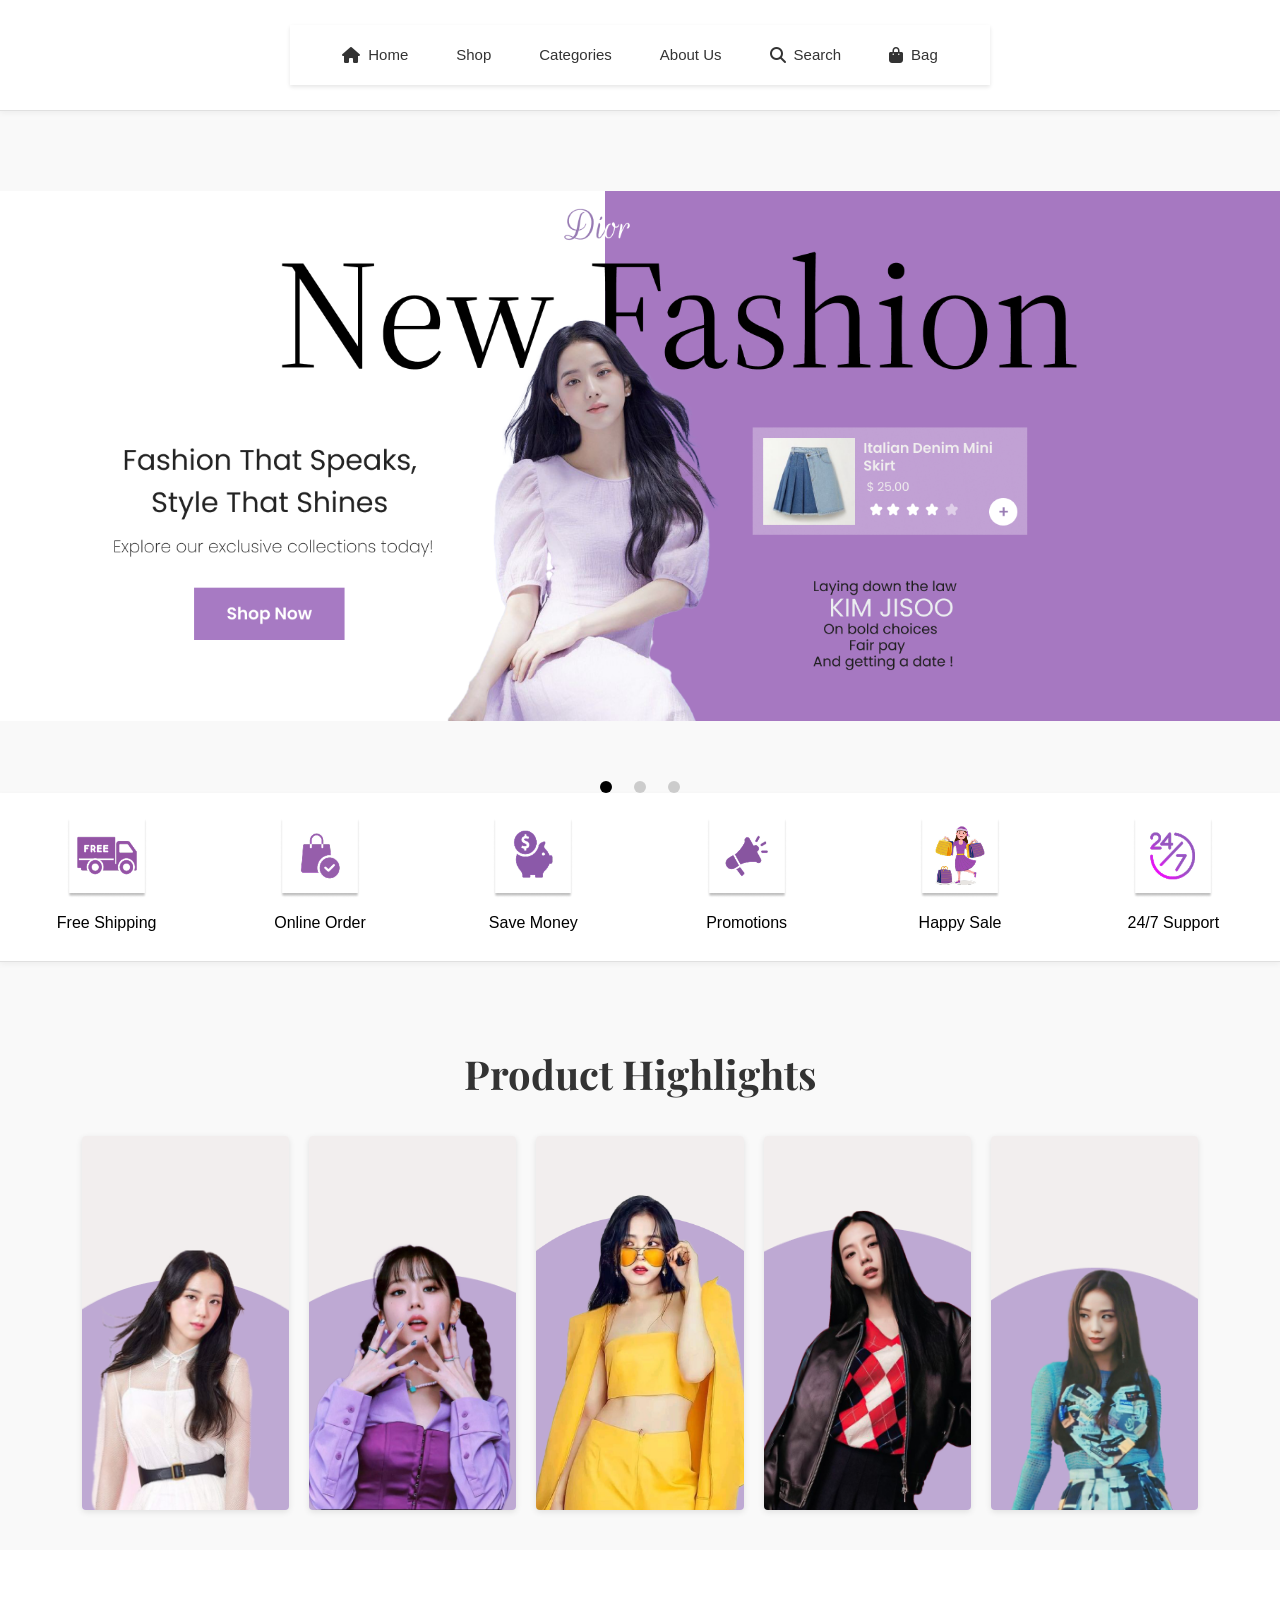
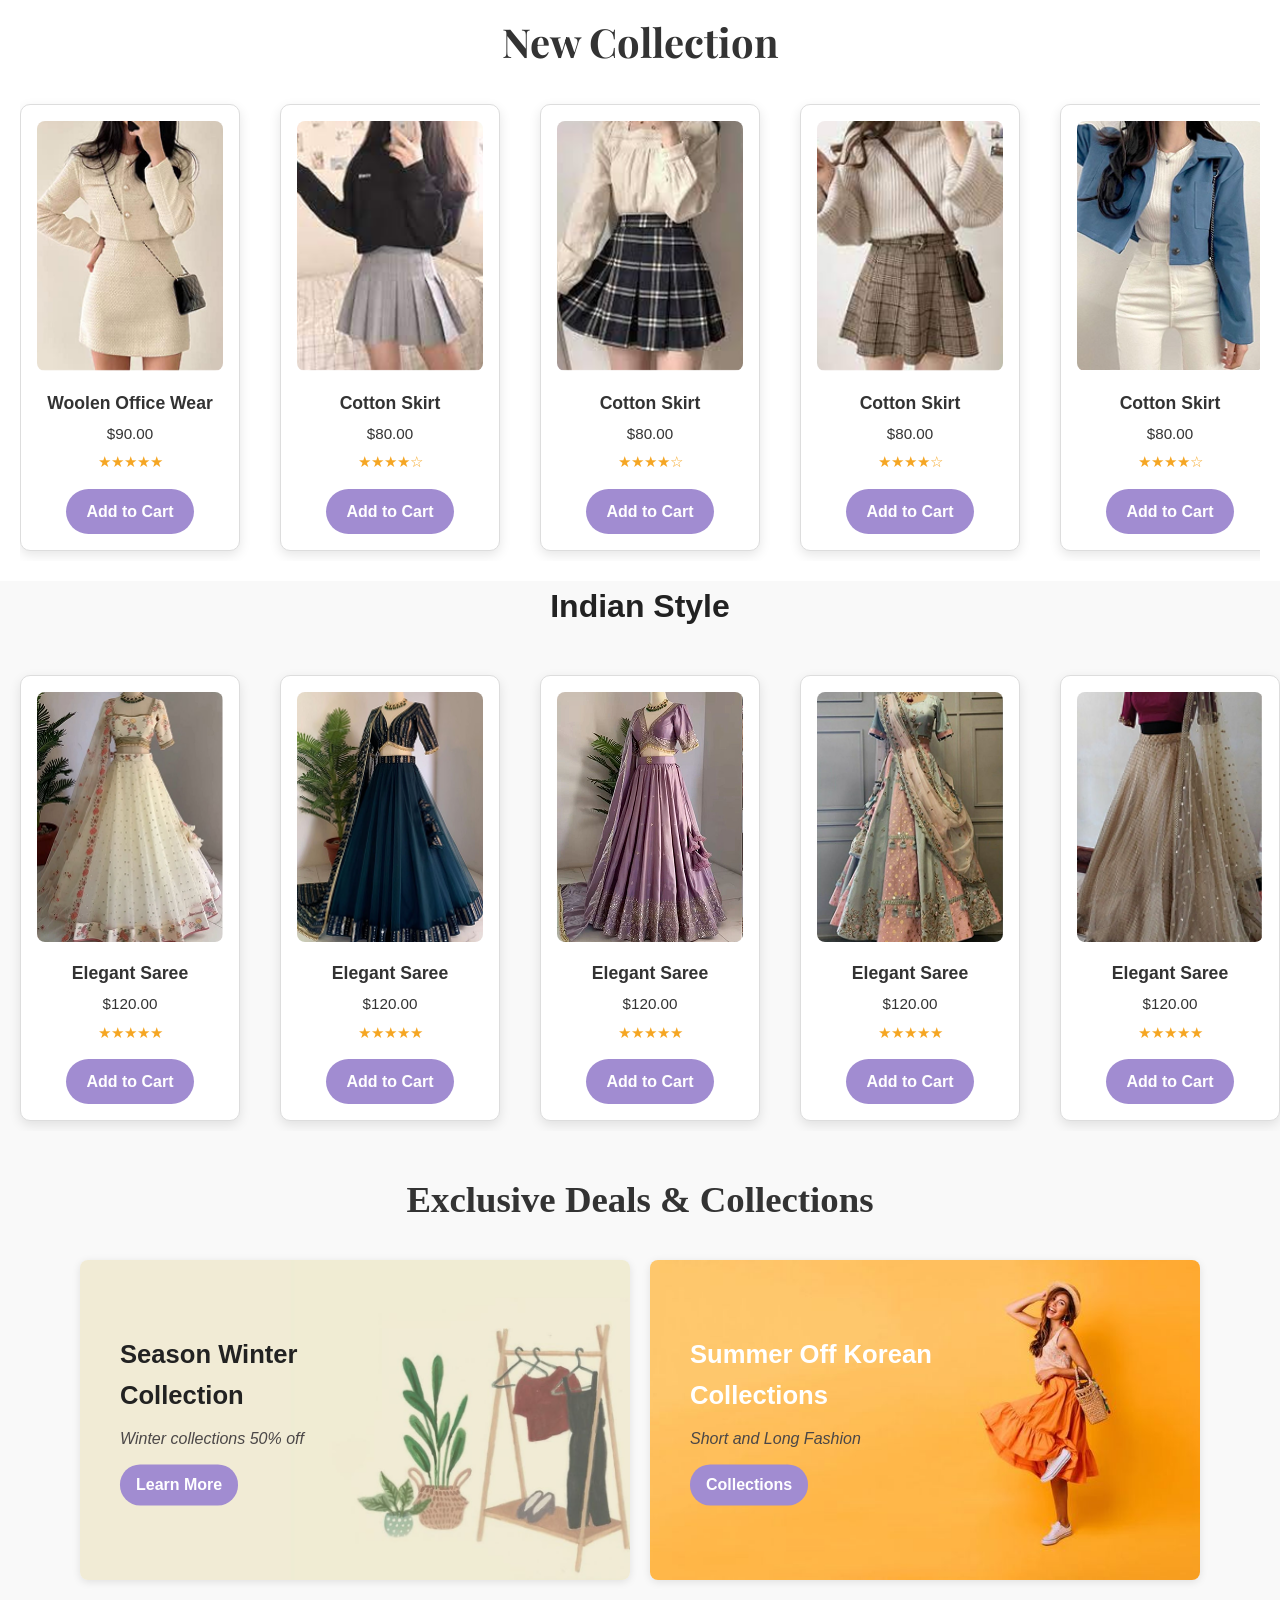
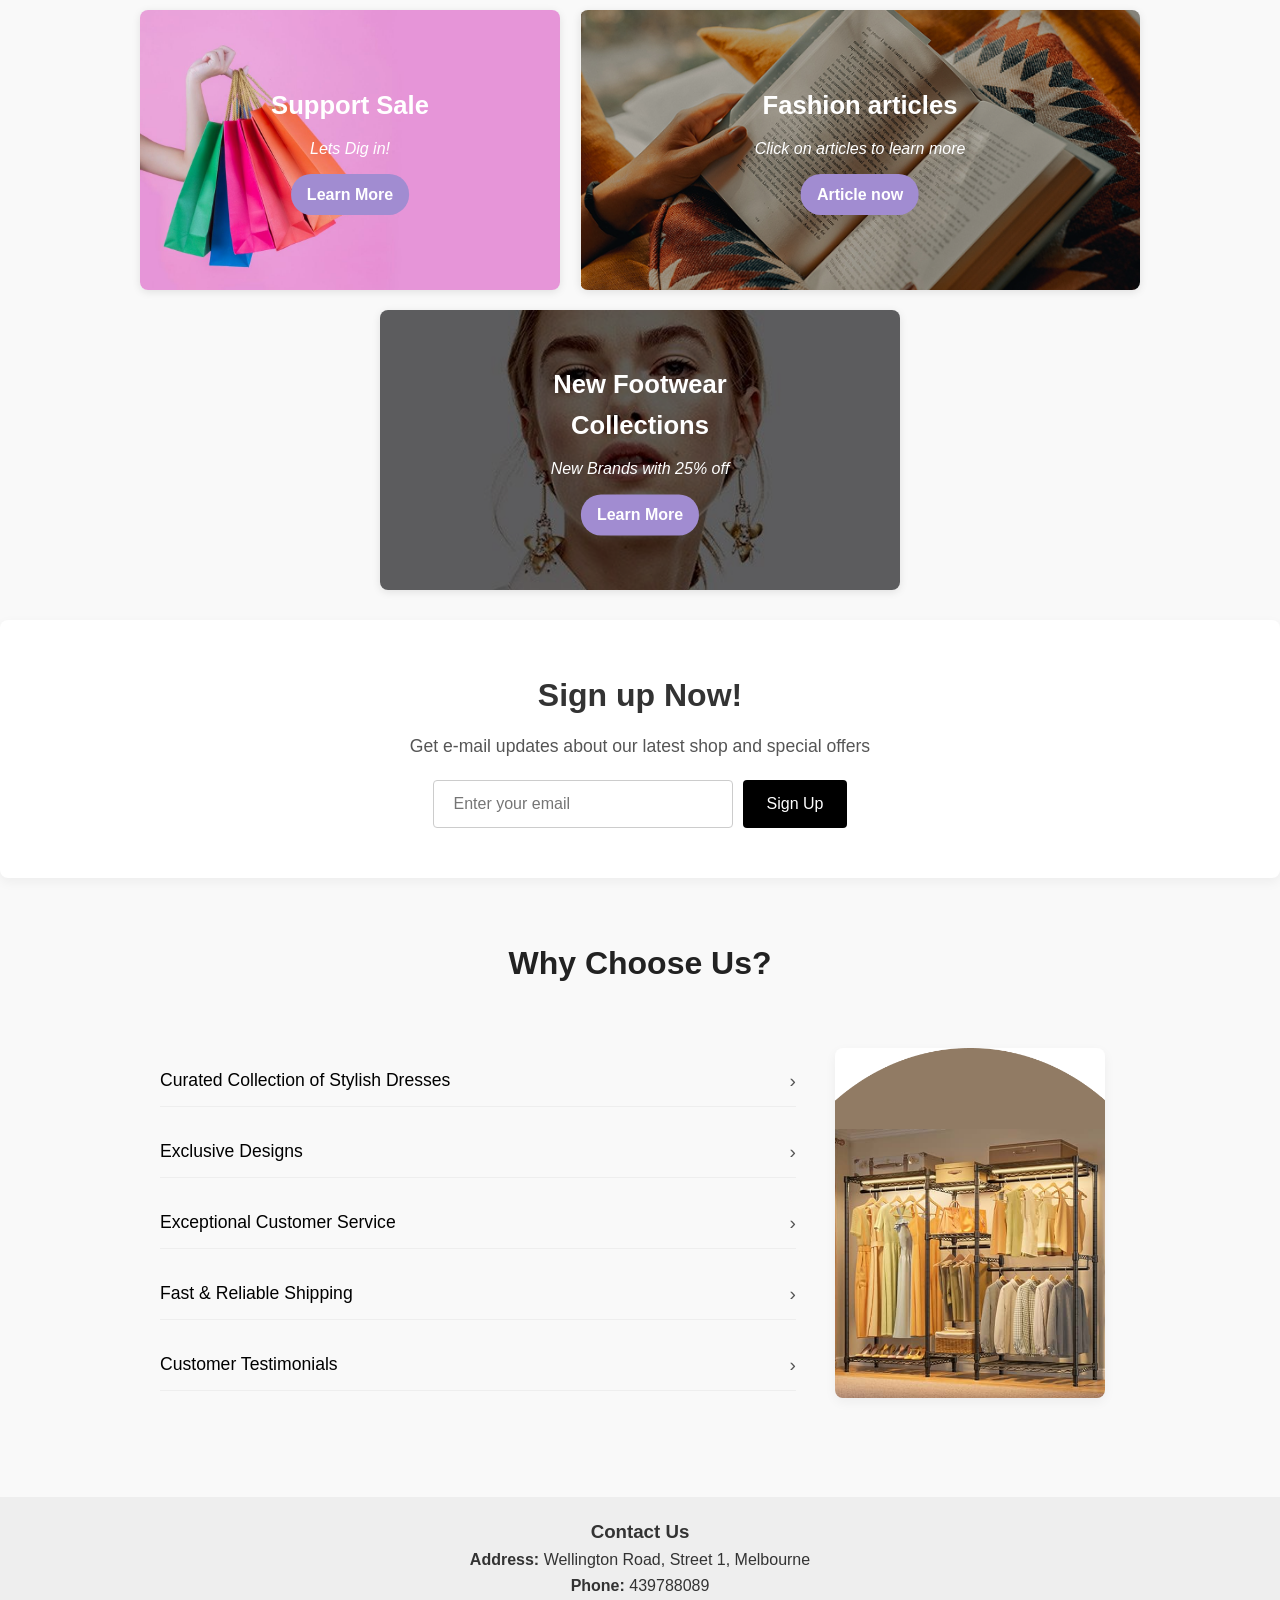
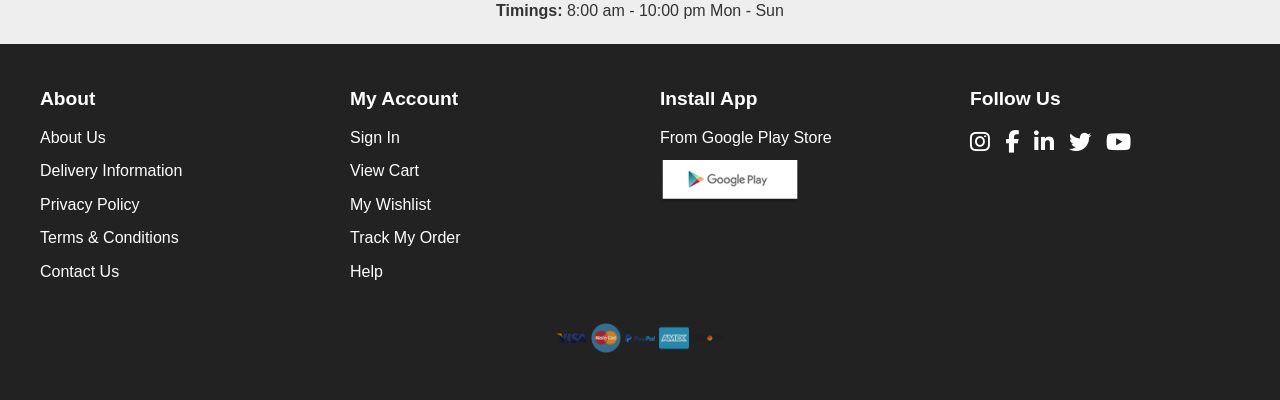
<file: index.html>
<!DOCTYPE html>
<html lang="en">
<head>
  <meta charset="UTF-8" />
  <meta name="viewport" content="width=device-width, initial-scale=1.0" />
  <title>Dior Fashion Store</title>
  <link
  href="https://fonts.googleapis.com/css2?family=Playfair+Display:wght@700&display=swap"
  rel="stylesheet"
  />
  <link rel="stylesheet" href="https://cdnjs.cloudflare.com/ajax/libs/font-awesome/6.4.0/css/all.min.css">
  <link rel="stylesheet" href="https://cdnjs.cloudflare.com/ajax/libs/font-awesome/6.4.0/css/all.min.css">
  <link rel="stylesheet" href="styles.css" />
</head>
<body>

<!-- Top Navigation Bar -->
<header class="top-nav">
    <nav class="navbar">
        <ul class="nav-items">
          <li><a href="#home"><i class="fas fa-home"></i> Home</a></li>
          <li><a href="shop.html">Shop</a></li>
          <li><a href="#">Categories</a></li>
          <li><a href="#">About Us</a></li>
          <li><a href="#"><i class="fas fa-search"></i> Search</a></li>
          <li><a href="#"><i class="fas fa-shopping-bag"></i> Bag</a></li>
        </ul>
      </nav>
  </header>

<!-- Hero Banner Carousel -->
<section class="hero-banner-carousel">
  <div class="carousel-track" id="carouselTrack">
    <div class="carousel-slide">
      <img src="images/Desktop - 1.png" alt="Banner 1" />
    </div>
    <div class="carousel-slide">
      <img src="images/Desktop - 2.png" alt="Banner 2" />
    </div>
    <div class="carousel-slide">
      <img src="images/Desktop - 3.png" alt="Banner 3" />
    </div>
  </div>
  <div class="carousel-dots" id="carouselDots">
    <span class="dot active"></span>
    <span class="dot"></span>
    <span class="dot"></span>
  </div>
</section>

<div class="top-nav">
    <div class="nav-item">
      <img src="assets/icons/Free-shipping.png" alt="Free Shipping">
      <span>Free Shipping</span>
    </div>
    <div class="nav-item">
      <img src="assets/icons/online-order.png" alt="Online Order">
      <span>Online Order</span>
    </div>
    <div class="nav-item">
      <img src="assets/icons/save-money.png" alt="Save Money">
      <span>Save Money</span>
    </div>
    <div class="nav-item">
      <img src="assets/icons/promotions.png" alt="Promotions">
      <span>Promotions</span>
    </div>
    <div class="nav-item">
      <img src="assets/icons/happy-sale.png" alt="Happy Sale">
      <span>Happy Sale</span>
    </div>
    <div class="nav-item">
      <img src="assets/icons/support.png" alt="24/7 Support">
      <span>24/7 Support</span>
    </div>
  </div>

  <!-- Product Highlights -->
  <section id="home" class="highlights">
    <h2>Product Highlights</h2>
    <div class="product-grid">
      <img src="assets/white-dress.png" alt="White Dress" />
      <img src="assets/purple-dress.png" alt="Purple Top" />
      <img src="assets/yellow-dress.png" alt="Yellow Dress" />
      <img src="assets/black-red-jacket.png" alt="Black & Red Jacket" />
      <img src="assets/blue-printed-dress.png" alt="Blue Printed Dress" />
    </div>
  </section>

 <!-- New Collection -->
 <section class="collection">
    <h2>New Collection</h2>
    <div class="scroll-horizontal">
      <div class="product-card">
        <img src="assets/images/new-collection/img1.png" alt="Woolen Office Wear">
        <h3>Woolen Office Wear</h3>
        <p>$90.00</p>
        <p class="stars">★★★★★</p>
        <a href="#" class="add-to-cart">Add to Cart</a>
      </div>
      <div class="product-card">
        <img src="assets/images/new-collection/img2.png" alt="Cotton Skirt">
        <h3>Cotton Skirt</h3>
        <p>$80.00</p>
        <p class="stars">★★★★☆</p>
        <a href="#" class="add-to-cart">Add to Cart</a>
      </div>
      <div class="product-card">
        <img src="assets/images/new-collection/img3.png" alt="Cotton Skirt">
        <h3>Cotton Skirt</h3>
        <p>$80.00</p>
        <p class="stars">★★★★☆</p>
        <a href="#" class="add-to-cart">Add to Cart</a>
      </div>
      <div class="product-card">
        <img src="assets/images/new-collection/img4.png" alt="Cotton Skirt">
        <h3>Cotton Skirt</h3>
        <p>$80.00</p>
        <p class="stars">★★★★☆</p>
        <a href="#" class="add-to-cart">Add to Cart</a>
      </div>
      <div class="product-card">
        <img src="assets/images/new-collection/img6.png" alt="Cotton Skirt">
        <h3>Cotton Skirt</h3>
        <p>$80.00</p>
        <p class="stars">★★★★☆</p>
        <a href="#" class="add-to-cart">Add to Cart</a>
      </div>
      <div class="product-card">
        <img src="assets/images/new-collection/img7.png" alt="Cotton Skirt">
        <h3>Cotton Skirt</h3>
        <p>$80.00</p>
        <p class="stars">★★★★☆</p>
        <a href="#" class="add-to-cart">Add to Cart</a>
      </div>
      <div class="product-card">
        <img src="assets/images/new-collection/img8.png" alt="Cotton Skirt">
        <h3>Cotton Skirt</h3>
        <p>$80.00</p>
        <p class="stars">★★★★☆</p>
        <a href="#" class="add-to-cart">Add to Cart</a>
      </div>
      <div class="product-card">
        <img src="assets/images/new-collection/img9.png" alt="Cotton Skirt">
        <h3>Cotton Skirt</h3>
        <p>$80.00</p>
        <p class="stars">★★★★☆</p>
        <a href="#" class="add-to-cart">Add to Cart</a>
      </div>
    </div>
  </section>
  
  <!-- Indian Style -->
  <section class="indian-style">
    <h2 class="section-heading">Indian Style</h2>
    <div class="indian-style-scroll">
      <div class="product-card">
        <img src="assets/images/indian-style/img10.png" alt="Elegant Saree">
        <h3>Elegant Saree</h3>
        <p>$120.00</p>
        <p class="stars">★★★★★</p>
        <a href="#" class="add-to-cart">Add to Cart</a>
      </div>
      <div class="product-card">
        <img src="assets/images/indian-style/img11.png" alt="Elegant Saree">
        <h3>Elegant Saree</h3>
        <p>$120.00</p>
        <p class="stars">★★★★★</p>
        <a href="#" class="add-to-cart">Add to Cart</a>
      </div>
      <div class="product-card">
        <img src="assets/images/indian-style/img12.png" alt="Elegant Saree">
        <h3>Elegant Saree</h3>
        <p>$120.00</p>
        <p class="stars">★★★★★</p>
        <a href="#" class="add-to-cart">Add to Cart</a>
      </div>
      <div class="product-card">
        <img src="assets/images/indian-style/img13.png" alt="Elegant Saree">
        <h3>Elegant Saree</h3>
        <p>$120.00</p>
        <p class="stars">★★★★★</p>
        <a href="#" class="add-to-cart">Add to Cart</a>
      </div>
      <div class="product-card">
        <img src="assets/images/indian-style/img14.png" alt="Elegant Saree">
        <h3>Elegant Saree</h3>
        <p>$120.00</p>
        <p class="stars">★★★★★</p>
        <a href="#" class="add-to-cart">Add to Cart</a>
      </div>
      <div class="product-card">
        <img src="assets/images/indian-style/img15.png" alt="Elegant Saree">
        <h3>Elegant Saree</h3>
        <p>$120.00</p>
        <p class="stars">★★★★★</p>
        <a href="#" class="add-to-cart">Add to Cart</a>
      </div>
      <div class="product-card">
        <img src="assets/images/indian-style/img16.png" alt="Elegant Saree">
        <h3>Elegant Saree</h3>
        <p>$120.00</p>
        <p class="stars">★★★★★</p>
        <a href="#" class="add-to-cart">Add to Cart</a>
      </div>
      <div class="product-card">
        <img src="assets/images/indian-style/img17.png" alt="Elegant Saree">
        <h3>Elegant Saree</h3>
        <p>$120.00</p>
        <p class="stars">★★★★★</p>
        <a href="#" class="add-to-cart">Add to Cart</a>
      </div>
      <div class="product-card">
        <img src="assets/images/indian-style/img18.png" alt="Elegant Saree">
        <h3>Elegant Saree</h3>
        <p>$120.00</p>
        <p class="stars">★★★★★</p>
        <a href="#" class="add-to-cart">Add to Cart</a>
      </div>
      <div class="product-card">
        <img src="assets/images/indian-style/img19.png" alt="Elegant Saree">
        <h3>Elegant Saree</h3>
        <p>$120.00</p>
        <p class="stars">★★★★★</p>
        <a href="#" class="add-to-cart">Add to Cart</a>
      </div>
      <div class="product-card">
        <img src="assets/images/indian-style/img20.png" alt="Elegant Saree">
        <h3>Elegant Saree</h3>
        <p>$120.00</p>
        <p class="stars">★★★★★</p>
        <a href="#" class="add-to-cart">Add to Cart</a>
      </div>
    </div>
  </section>

  <!-- Promotional Header -->
  <section class="exclusive-deals">
    <h2 class="exclusive-heading">Exclusive Deals & Collections</h2>
  
    <div class="exclusive-row top-row">
        <div class="exclusive-box wide">
            <img src="assets/images/exclusive/ex1.png" alt="Exclusive Deal 1">
            <div class="overlay-left">
              <h3 class="block1-colour">Season Winter Collection</h3>
              <p>Winter collections 50% off</p>
              <a href="#" class="learn-more">Learn More</a>
            </div>
          </div>         
          <div class="exclusive-box wide">
            <img src="assets/images/exclusive/ex2.png" alt="Exclusive Deal 1">
            <div class="overlay-left">
              <h3>Summer Off Korean Collections</h3>
              <p>Short and Long Fashion</p>
              <a href="#" class="learn-more">Collections</a>
            </div>
        </div>          
    </div>
  
    <div class="exclusive-row bottom-row">
        <div class="exclusive-box">
            <img src="assets/images/exclusive/ex3.png" alt="Exclusive Deal 1">
            <div class="overlay-center">
              <h3>Support Sale</h3>
              <p>Lets Dig in!</p>
              <a href="#" class="learn-more">Learn More</a>
            </div>
          </div>          
          <div class="exclusive-box">
            <img src="assets/images/exclusive/ex4.png" alt="Exclusive Deal 1">
            <div class="overlay-center">
              <h3>Fashion articles</h3>
              <p>Click on articles to learn more</p>
              <a href="#" class="learn-more">Article now</a>
            </div>
          </div>          
          <div class="exclusive-box">
            <img src="assets/images/exclusive/ex5.png" alt="Exclusive Deal 1">
            <div class="overlay-center">
              <h3>New Footwear Collections</h3>
              <p>New Brands with 25% off</p>
              <a href="#" class="learn-more">Learn More</a>
            </div>
          </div>          
    </div>
  </section>


  <!-- Newsletter Sign-Up -->
  <section class="newsletter">
    <h2>Sign up Now!</h2>
    <p>Get e-mail updates about our latest shop and special offers</p>
    <form>
      <input type="email" placeholder="Enter your email" required />
      <button type="submit">Sign Up</button>
    </form>
  </section>

  <!-- Why Choose Us -->
  <section class="why-choose-us">
    <h2>Why Choose Us?</h2>
    <div class="why-choose-layout">
      <div class="accordion-container">
        <div class="accordion-item">
          <button class="accordion-header">
            <span class="accordion-text">Curated Collection of Stylish Dresses</span>
            <span class="arrow">›</span>
          </button>
          <div class="accordion-content">
            <p>At Dior, we pride ourselves on offering a carefully curated selection of dresses that reflect the latest trends and timeless elegance...</p>
          </div>
        </div>
  
        <div class="accordion-item">
          <button class="accordion-header">
            <span class="accordion-text">Exclusive Designs</span>
            <span class="arrow">›</span>
          </button>
          <div class="accordion-content">
            <p>Our exclusive designs are crafted by top fashion experts, ensuring you wear pieces that are truly one-of-a-kind and trend-setting.</p>
          </div>
        </div>
  
        <div class="accordion-item">
          <button class="accordion-header">
            <span class="accordion-text">Exceptional Customer Service</span>
            <span class="arrow">›</span>
          </button>
          <div class="accordion-content">
            <p>We’re committed to providing personalized support, fast responses, and a seamless shopping experience from start to finish.</p>
          </div>
        </div>
  
        <div class="accordion-item">
          <button class="accordion-header">
            <span class="accordion-text">Fast & Reliable Shipping</span>
            <span class="arrow">›</span>
          </button>
          <div class="accordion-content">
            <p>Enjoy quick delivery and dependable service, so your fashion finds arrive on time and in perfect condition.</p>
          </div>
        </div>
  
        <div class="accordion-item">
          <button class="accordion-header">
            <span class="accordion-text">Customer Testimonials</span>
            <span class="arrow">›</span>
          </button>
          <div class="accordion-content">
            <p>Our loyal customers rave about the quality, style, and service—see why they keep coming back for more.</p>
          </div>
        </div>
      </div>
  
      <div class="why-choose-image">
        <img src="assets/images/wardrobe.png" alt="Stylish Dresses" />
      </div>
    </div>
  </section>

  <!-- Contact Info -->
  <section class="contact-info">
    <h3>Contact Us</h3>
    <p><strong>Address:</strong> Wellington Road, Street 1, Melbourne</p>
    <p><strong>Phone:</strong> 439788089</p>
    <p><strong>Timings:</strong> 8:00 am - 10:00 pm Mon - Sun</p>
  </section>

  <!-- Footer -->
<footer class="site-footer">
    <div class="footer-container">
      <div class="footer-links">
        <!-- About Section -->
        <div class="footer-column">
          <h4>About</h4>
          <ul>
            <li><a href="#">About Us</a></li>
            <li><a href="#">Delivery Information</a></li>
            <li><a href="#">Privacy Policy</a></li>
            <li><a href="#">Terms & Conditions</a></li>
            <li><a href="#">Contact Us</a></li>
          </ul>
        </div>
  
        <!-- My Account Section -->
        <div class="footer-column">
          <h4>My Account</h4>
          <ul>
            <li><a href="#">Sign In</a></li>
            <li><a href="#">View Cart</a></li>
            <li><a href="#">My Wishlist</a></li>
            <li><a href="#">Track My Order</a></li>
            <li><a href="#">Help</a></li>
          </ul>
        </div>
  
        <!-- Install App Section -->
        <div class="footer-column">
          <h4>Install App</h4>
          <p>From Google Play Store</p>
          <a href="https://play.google.com/store" target="_blank">
            <img src="assets/images/playstore.png" alt="Google Play Store" class="play-store-icon" />
          </a>
        </div>
  
        <!-- Follow Us Section -->
        <div class="footer-column">
          <h4>Follow Us</h4>
          <div class="social-icons">
            <a href="#"><i class="fab fa-instagram"></i></a>
            <a href="#"><i class="fab fa-facebook-f"></i></a>
            <a href="#"><i class="fab fa-linkedin-in"></i></a>
            <a href="#"><i class="fab fa-twitter"></i></a>
            <a href="#"><i class="fab fa-youtube"></i></a>
          </div>
        </div>
      </div>
  
      <!-- Payment Methods -->
      <div class="payment-methods">
        <img src="assets/images/payment-visa.png" alt="Visa" />
        <img src="assets/images/payment-mastercard.png" alt="MasterCard" />
        <img src="assets/images/payment-paypal.png" alt="PayPal" />
        <img src="assets/images/payment-amex.png" alt="American Express" />
        <img src="assets/images/payment-discover.png" alt="Discover" />
      </div>
    </div>
  </footer>

  <script>
    const track = document.getElementById('carouselTrack');
    const dots = document.querySelectorAll('#carouselDots .dot');
  
    track.addEventListener('scroll', () => {
      const scrollLeft = track.scrollLeft;
      const width = track.offsetWidth;
      const index = Math.round(scrollLeft / width);
  
      dots.forEach(dot => dot.classList.remove('active'));
      if (dots[index]) dots[index].classList.add('active');
    });
  
    dots.forEach((dot, i) => {
      dot.addEventListener('click', () => {
        track.scrollTo({
          left: i * track.offsetWidth,
          behavior: 'smooth'
        });
      });
    });
  </script>

<script>
    const headers = document.querySelectorAll('.accordion-header');
    const contents = document.querySelectorAll('.accordion-content');
  
    headers.forEach((header, index) => {
      header.addEventListener('click', () => {
        contents.forEach((content, i) => {
          content.style.display = i === index ? 'block' : 'none';
        });
      });
    });
  </script>

</body>
</html>
</file>
<file: styles.css>
/* Import Playfair Display for headings */
@import url('https://fonts.googleapis.com/css2?family=Playfair+Display:wght@700&display=swap');

/* General Reset */
* {
  margin: 0;
  padding: 0;
  box-sizing: border-box;
}

body {
  font-family: 'Segoe UI', sans-serif;
  line-height: 1.6;
  background-color: #f9f9f9;
  color: #333;
}

/* Top Navigation Bar */
.navbar {
    background-color: #fff;
    padding: 10px 20px;
    box-shadow: 0 2px 4px rgba(0,0,0,0.1);
    margin-bottom: 0%;
  }
  
  .nav-items {
    display: flex;
    gap: 24px;
    justify-content: space-between;
    align-items: center;
    list-style: none;
    margin: 0;
    padding: 0 20px;
  }
  
  .nav-items li a {
    display: flex;
    align-items: center;
    font-family: 'Poppins', sans-serif;
    font-size: 14px;
    color: #333;
    text-decoration: none;
    padding: 8px 12px;
    transition: color 0.3s ease;
  }

  .nav-items li a {
    display: flex;
    align-items: center;
    font-size: 15px;
    text-decoration: none;
    color: #333;
    padding: 8px 12px;
    transition: color 0.3s ease, background-color 0.3s ease;
    border-radius: 6px;
    position: relative;
  }
  
  .nav-items li a:hover {
    color: #0077cc; /* Accent color */
    background-color: #f0f0f0; /* Soft highlight */
  }

  .nav-items li a::after {
    content: "";
    position: absolute;
    bottom: 0;
    left: 12px;
    width: 0;
    height: 2px;
    background-color: #0077cc;
    transition: width 0.3s ease;
  }
  
  .nav-items li a:hover::after {
    width: calc(100% - 24px); /* Matches padding */
  }  
  
  .nav-items li a i,
  .nav-items li a .nav-icon {
    font-size: 16px;
    margin-right: 8px;
    transition: transform 0.3s ease;
  }
  
  .nav-items li a:hover i,
  .nav-items li a:hover .nav-icon {
    transform: scale(1.15); /* Slight zoom */
  }

/* Hero Banner Carousel */
.hero-banner-carousel {
  position: relative;
  overflow: hidden;
  width: 100%;
}

.carousel-track {
  display: flex;
  overflow-x: auto;
  scroll-snap-type: x mandatory;
  scroll-behavior: smooth;
  width: 100%;

  /* Hide scrollbar */
  scrollbar-width: none; /* Firefox */
}

.carousel-track::-webkit-scrollbar {
  display: none; /* Chrome, Safari */
}

.carousel-slide {
  margin-top: 0px;
  flex: 0 0 100%;
  scroll-snap-align: start;
  position: relative;
}

.carousel-slide img {
  width: 100%;
  height: auto;
  display: block;
}

/* Carousel Dots */
.carousel-dots {
  display: flex;
  justify-content: center;
  margin-top: 10px;
  gap: 10px;
}

.dot {
  width: 10px;
  height: 10px;
  background-color: #ccc;
  border-radius: 50%;
  cursor: pointer;
  transition: background-color 0.3s ease;
}

.dot.active {
  background-color: #333;
}

/* Top Navigation Bar */
.top-nav {
  display: flex;
  justify-content: space-around;
  align-items: center;
  background-color: #fff;
  color: #000;
  padding: 25px 0;
  border-bottom: 1px solid #e0e0e0;
  margin-bottom: 40px;
  box-shadow: 0 2px 6px rgba(0, 0, 0, 0.05);
}

/* Individual Icon + Label Block */
.nav-item {
  display: flex;
  flex-direction: column;
  align-items: center;
  font-size: 16px;
  text-align: center;
  width: 100px;
}

.nav-item img {
  width: 80px;
  height: 80px;
  margin-bottom: 12px;
  transition: transform 0.3s ease;
}

.nav-item:hover img {
  transform: scale(1.1);
}

/* Product Highlights Section */
.highlights {
  padding: 40px 0;
}

.highlights h2 {
  text-align: center;
  font-family: 'Playfair Display', serif;
  font-size: 2.5rem;
  margin-bottom: 30px;
}

.highlights h3 {
  text-align: center;
  font-family: 'Playfair Display', serif;
  font-size: 2rem;
  margin: 40px 0 20px;
  color: #333;
}

.product-grid {
  max-width: 90%;
  margin: 0 auto;
  display: flex;
  justify-content: center;
  flex-wrap: wrap;
  gap: 20px;
}

.product-grid img {
  width: 18%;
  height: auto;
  object-fit: cover;
  border-radius: 4px;
  box-shadow: 0 2px 6px rgba(0, 0, 0, 0.1);
  transition: transform 0.3s ease, box-shadow 0.3s ease;
  cursor: pointer;
}

.product-grid img:hover {
  transform: scale(1.05);
  box-shadow: 0 8px 16px rgba(0, 0, 0, 0.2);
}

/* Scrollable Product Sections */
.collection {
  padding: 20px;
  background-color: #fff;
}

.collection h2 {
  text-align: center;
  font-family: 'Playfair Display', serif;
  font-size: 2.5rem;
  margin: 40px 0 20px;
  color: #333;
}

.scroll-horizontal {
  display: flex;
  overflow-x: auto;
  overflow-y: hidden;
  gap: 20px;
  padding: 10px 0;
  scroll-snap-type: x mandatory;
}

.scroll-horizontal::-webkit-scrollbar {
  height: 8px;
  display: none;
}

.scroll-horizontal::-webkit-scrollbar-thumb {
  background-color: #a18cd1;
  border-radius: 4px;
}

.product-card {
  flex: 0 0 auto;
  display: inline-block;
  vertical-align: top;
  margin: 0 10px;
  width: 220px;
  background-color: #fff;
  border: 1px solid #ddd;
  padding: 15px;
  border-radius: 8px;
  box-shadow: 0 2px 5px rgba(0,0,0,0.05);
  scroll-snap-align: start;
  transition: transform 0.3s ease;
  text-align: center;
}

.product-card:hover {
  transform: scale(1.05);
}

.product-card img {
  width: 100%;
  height: 250px;
  object-fit: cover;
  border-radius: 8px;
  margin-bottom: 10px;
}

.product-card h3 {
  font-size: 1.1rem;
  margin-bottom: 5px;
  color: #333;
}

.product-card p {
  margin: 4px 0;
  font-size: 0.95rem;
}

.stars {
  color: #f5a623;
  font-size: 16px;
}

.add-to-cart {
    display: inline-block;
    margin-top: 10px;
    padding: 10px 20px;
    background-color: #a18cd1; /* Purple base */
    color: #fff;
    text-decoration: none;
    font-weight: bold;
    border-radius: 25px;
    transition: background-color 0.3s ease, transform 0.3s ease;
  }
  
  .add-to-cart:hover {
    background-color: #fbc2eb; /* Light pink hover */
    transform: scale(1.05);
  }

  .section-heading {
    text-align: center;
    font-family: 'Playfair Display', serif;
    font-size: 2.5rem;
    margin-bottom: 20px;
    font-weight: bold;
    color: #333;
  }

  .indian-style-scroll {
    display: flex;
    gap: 20px;
    padding: 10px;
    overflow-x: auto;
    overflow-y: hidden;
    scrollbar-width: none; /* Firefox */
    -ms-overflow-style: none;  /* IE 10+ */
  }
  
  .indian-style-scroll::-webkit-scrollbar {
    display: none; /* Chrome, Safari */
  }

/* Promotional Header */
.exclusive-heading {
    text-align: center;
    font-family: 'Lora', serif;
    font-size: 2.3rem;
    margin: 40px 0 30px;
    color: #333;
  }
  
  .exclusive-row {
    display: flex;
    justify-content: center;
    gap: 20px;
    flex-wrap: wrap;
    margin-bottom: 30px;
    padding: 0 20px;
  }
  
  .exclusive-box {
    position: relative;
    text-align: center;
  }
  
  .exclusive-box img {
    width: 100%;
    display: block;
  }

  .block1-colour{
    color: #222;
  }
  
  .overlay-left {
    position: absolute;
    top: 50%;
    left: 40px;
    transform: translateY(-50%);
    color: #fff;
    z-index: 2;
    text-align: left;
    max-width: 300px;
  }
  
  .overlay-left h3 {
    font-size: 1.6rem;
    margin-bottom: 10px;
    font-weight: bold;
  }
  
  .overlay-left p {
    font-size: 1rem;
    margin-bottom: 12px;
    font-style: italic;
    color: #4b4747;
  }

  .overlay-center {
    position: absolute;
    top: 50%;
    left: 50%;
    transform: translate(-50%, -50%);
    color: #fff;
    z-index: 2;
    text-align: center;
    max-width: 300px;
  }
  
  .overlay-center h3 {
    font-size: 1.6rem;
    margin-bottom: 10px;
    font-weight: bold;
  }
  
  .overlay-center p {
    font-size: 1rem;
    margin-bottom: 12px;
    font-style: italic;
  }
  
  .learn-more {
    display: inline-block;
    padding: 8px 16px;
    background-color: #a18cd1;
    color: #fff;
    text-decoration: none;
    font-weight: bold;
    border-radius: 20px;
    transition: background-color 0.3s ease, transform 0.3s ease;
  }
  
  .learn-more:hover {
    background-color: #fbc2eb;
    transform: scale(1.05);
  }
  
  .learn-more {
    display: inline-block;
    padding: 8px 16px;
    background-color: #a18cd1;
    color: #fff;
    text-decoration: none;
    font-weight: bold;
    border-radius: 20px;
    transition: background-color 0.3s ease, transform 0.3s ease;
  }
  
  .learn-more:hover {
    background-color: #fbc2eb;
    transform: scale(1.05);
  }
  
  .exclusive-box img {
    width: 100%;
    height: 280px;
    object-fit: cover;
    border-radius: 8px;
    box-shadow: 0 2px 8px rgba(0,0,0,0.1);
    transition: transform 0.3s ease;
  }
  
  .exclusive-box img:hover {
    transform: scale(1.03);
  }
  
  /* Rectangular blocks for top row */
  .top-row .exclusive-box.wide {
    flex: 1 1 45%;
    max-width: 550px;
  }
  
  .top-row .exclusive-box.wide img {
    height: 320px;
  }


/* Newsletter */
.newsletter {
    background-color: #fff;
    padding: 50px 20px;
    text-align: center;
    box-shadow: 0 4px 12px rgba(0,0,0,0.05);
    border-radius: 8px;
  }
  
  .newsletter h2 {
    font-size: 2rem;
    margin-bottom: 10px;
    font-weight: bold;
  }
  
  .newsletter p {
    font-size: 1.1rem;
    margin-bottom: 20px;
    color: #555;
  }
  
  .newsletter form {
    display: flex;
    justify-content: center;
    flex-wrap: wrap;
    gap: 10px;
    margin-top: 10px;
  }
  
  .newsletter input[type="email"] {
    padding: 14px 20px;
    width: 300px;
    font-size: 1rem;
    border: 1px solid #ccc;
    border-radius: 4px;
  }
  
  .newsletter button {
    padding: 14px 24px;
    font-size: 1rem;
    background-color: #000;
    color: #fff;
    border: none;
    border-radius: 4px;
    cursor: pointer;
    transition: background-color 0.3s ease, transform 0.3s ease;
  }
  
  .newsletter button:hover {
    background-color: #333;
    transform: scale(1.05);
  }

/* Why Choose Us */
.why-choose-us {
    padding: 60px 20px;
  }
  
  .why-choose-us h2 {
    text-align: center;
    font-size: 2rem;
    font-weight: bold;
    margin-bottom: 20px;
    color: #222;
  }
  
  .accordion-container {
    flex: 1 1 50%;
    display: flex;
    flex-direction: column;
    justify-content: center;
  }
  
  .accordion-item {
    border-bottom: 1px solid #eee;
  }
  
  .accordion-header {
    display: flex;
    justify-content: space-between;
    align-items: center;
    font-size: 1.1rem;
    padding: 14px 0;
    border-bottom: 2px solid #ccc;
    background: none;
    border: none;
    width: 100%;
    text-align: left;
    cursor: pointer;
  }
  
  
  .accordion-header:hover {
    color: #888;
  }
  
  .accordion-content {
    display: none;
    padding: 0 15px 15px;
    font-size: 1rem;
    color: #555;
    line-height: 1.6;
    transition: all 0.3s ease;
  }

.choose-content {
  display: flex;
  flex-wrap: wrap;
  gap: 20px;
}

.choose-content ul {
  list-style: disc;
  padding-left: 20px;
}

.choose-content img {
  max-width: 300px;
  border-radius: 8px;
}

.why-choose-layout {
    display: flex;
    align-items: stretch;
    justify-content: center;
    gap: 24px;
    max-width: 1000px;
    margin: 0 auto;
    padding: 20px;
  }
  
  
  .accordion-container {
    flex: 1 1 50%;
    max-width: none;
    display: flex;
    flex-direction: column;
    justify-content: center;
    gap: 20px; /* spacing between points */
  }
  
  .accordion-container li {
    font-size: 1.1rem; /* slightly bigger text */
    padding: 14px 0;
    border-bottom: 2px solid #6a6969; /* separator line */
    list-style: none;
  }
  
  .accordion-container li:last-child {
    border-bottom: none; /* remove line after last item */
  }

  .accordion-container li:hover {
    color: #444;
    background-color: #f9f9f9;
    cursor: pointer;
  }

  .accordion-container ul {
    padding: 0;
    margin: 0;
  }
  
  .accordion-container ul li {
    padding: 0;
    margin: 0;
  }

  .accordion-text {
    flex: 1;
  }
  
  .arrow {
    font-size: 1.2rem;
    margin-left: 20px;
    color: #555;
  }
  
  
  .why-choose-image {
    flex: 1;
    display: flex;
    align-items: center;
    justify-content: center;
    max-height: 100%;
  }
  
  .why-choose-image img {
    height: 90%; /* slightly smaller than full height */
    width: auto;
    max-width: 300px; /* control horizontal size */
    object-fit: cover;
    border-radius: 8px;
    box-shadow: 0 4px 12px rgba(0,0,0,0.05);
  }

/* Contact Info */
.contact-info {
  background-color: #eee;
  padding: 20px;
  text-align: center;
}

/* Footer Container */
.footer-container {
    max-width: 1200px;
    margin: 0 auto;
  }  

/* Footer Extras Section */
.site-footer {
    background-color: #222;
    color: #fff;
    padding: 40px 30px;
  }
  
  .footer-links {
    display: flex;
    justify-content: space-between;
    flex-wrap: wrap;
    gap: 40px;
    margin-bottom: 30px;
  }  
  
  .footer-column {
    flex: 1 1 220px;
    min-width: 200px;
  }

  .about-column {
    margin-right: 20px;
  }
  
  .account-column {
    margin-top: 20px; /* aligns it visually with Contact Us */
  }
  
  .install-column {
    margin-left: 20px;
  }
  
  .footer-column h4 {
    margin-bottom: 10px;
    font-size: 1.2rem;
    color: #fff;
  }
  
  .footer-column ul {
    list-style: none;
    padding: 0;
  }

  .footer-column ul li {
    margin-bottom: 8px;
  }
  
  .footer-column a {
    color: #fff;
    text-decoration: none;
    transition: color 0.3s ease;
  }
  
  .footer-column a:hover {
    color: #a18cd1;
  }  
  
.footer-extras {
    display: flex;
    justify-content: space-around;
    flex-wrap: wrap;
    gap: 40px;
    margin-top: 30px;
    padding-top: 20px;
    border-top: 1px solid #444;
  }
  
  /* Install App */
  .install-app {
    max-width: 300px;
  }
  
  .install-app h4 {
    margin-bottom: 10px;
    font-size: 1.2rem;
    color: #fff;
  }
  
  .install-app p {
    margin-bottom: 10px;
    color: #ccc;
  }
  
  .play-store-icon {
    width: 140px;
    height: auto;
    margin-top: 10px;
    transition: transform 0.3s ease;
  }
  
  .play-store-icon:hover {
    transform: scale(1.05);
  }
  
  /* Follow Us */
  .follow-us {
    max-width: 300px;
  }
  
  .follow-us h4 {
    margin-bottom: 10px;
    font-size: 1.2rem;
    color: #fff;
  }
  
  .social-icons {
    display: flex;
    gap: 15px;
    margin-top: 10px;
  }
  
  .social-icons a {
    color: #fff;
    font-size: 1.4rem;
    transition: color 0.3s ease;
  }
  
  .social-icons a:hover {
    color: #a18cd1;
  }

  .payment-methods img {
    height: 30px;
    opacity: 0.8;
    transition: opacity 0.3s ease;
  }  

.payment-methods {
  text-align: center;
}

.payment-methods span {
  margin-right: 10px;
}

.payment-methods img:hover {
    opacity: 1;
  }

@media (max-width: 768px) {
    .why-choose-layout {
      flex-direction: column;
      align-items: center;
      gap: 30px;
    }
  
    .accordion-container,
    .why-choose-image {
      width: 100%;
      max-width: 100%;
    }
  
    .why-choose-image img {
      width: 100%;
      height: auto;
    }
  }



/*shop section*/

.Explore-font{
  font-family: 'Playfair Display', serif;
  font-size: 2.8rem;
  margin-bottom: 1rem;
  color: #222;
}

.shop-container {
  padding-top: 0.5rem;
  text-align: center;
}

.shop-product-grid {
  display: grid;
  grid-template-columns: repeat(4, 1fr); /* 4 columns */
  gap: 2rem;
  padding: 2rem;
  justify-items: center;
}

.product-card {
  background: #fff;
  border-radius: 10px;
  padding: 1rem;
  box-shadow: 0 4px 12px rgba(0,0,0,0.1);
  transition: transform 0.3s ease;
}

.product-card:hover {
  transform: translateY(-5px);
}

.product-card img {
  width: 100%;
  border-radius: 8px;
}

@media (max-width: 768px) {
  .shop-product-grid {
    grid-template-columns: repeat(2, 1fr);
  }
}

@media (max-width: 480px) {
  .shop-product-grid {
    grid-template-columns: 1fr;
  }
}


.featured-looks {
  padding: 3rem 2rem;
  background-color: #f9f9f9;
  text-align: center;
}

.look-grid {
  display: grid;
  grid-template-columns: repeat(auto-fit, minmax(250px, 1fr));
  gap: 2rem;
  margin-top: 2rem;
}

.look-card {
  background: #fff;
  border-radius: 10px;
  padding: 1rem;
  box-shadow: 0 4px 12px rgba(0,0,0,0.1);
  transition: transform 0.3s ease;
}

.look-card:hover {
  transform: translateY(-5px);
}

.look-card img {
  width: 100%;
  border-radius: 8px;
}


/* trending styles section */
/* Font: Use 'Playfair Display' for editorial elegance */
@import url('https://fonts.googleapis.com/css2?family=Playfair+Display:wght@500;700&display=swap');

.fashion-insider {
  padding: 4rem 2rem;
  text-align: center;
  border-top: 1px solid #ddd;
  padding-top: 1%;
}

.insider-heading {
  font-family: 'Playfair Display', serif;
  font-size: 2.8rem;
  margin-bottom: 1rem;
  color: #222;
}

.insider-nav ul {
  display: flex;
  justify-content: center;
  flex-wrap: wrap;
  gap: 24px;
  list-style: none;
  padding: 0;
  margin: 0;
}

.insider-nav a {
  font-family: 'Poppins', sans-serif;
  font-size: 0.95rem;
  color: #555;
  text-decoration: none;
  position: relative;
  padding-bottom: 4px;
  border-bottom: 2px solid transparent;
  transition: border-color 0.3s ease;
}

.insider-nav a.active {
  border-bottom: 2px solid #000; /* Or your accent color */
  font-weight: bold;
}


.insider-nav a.active::after {
  content: "";
  position: absolute;
  bottom: 0;
  left: 0;
  width: 100%;
  height: 2px;
  background-color: #222;
}

/* All topics section */
.all-topics-section {
  padding: 3rem 2rem;
  background-color: #fdfdfd;
}

.all-topics-section h2 {
  text-align: center;
  font-size: 2rem;
  margin-bottom: 2rem;
  font-weight: 600;
}

.topics-grid {
  display: grid;
  grid-template-columns: repeat(4, 1fr);
  gap: 3rem;
  justify-content: center;
}


.topic-card {
  background: white;
  border-radius: 12px;
  padding: 1.5rem;
  box-shadow: 0 4px 12px rgba(0,0,0,0.08);
  transition: transform 0.3s ease, box-shadow 0.3s ease;
}

.topic-card:hover {
  transform: translateY(-5px);
  box-shadow: 0 6px 16px rgba(0,0,0,0.12);
}

.topic-card h3 {
  font-size: 1.25rem;
  margin-bottom: 0.75rem;
  font-weight: 600;
}

.topic-card p {
  font-size: 0.95rem;
  color: #555;
  margin-bottom: 1rem;
}

.topic-card button {
  background-color: #000;
  color: #fff;
  border: none;
  padding: 0.6rem 1.2rem;
  border-radius: 6px;
  cursor: pointer;
  transition: background-color 0.3s ease;
}

.topic-card button:hover {
  background-color: #444;
}

.topics-row.second-row {
  display: flex;
  justify-content: center;
  gap: 2rem;
  margin-top: 2rem;
}

.topic-card {
  width: 100%;
  max-width: 280px;
}

/*trends sectiobn*/
.trends-section {
  padding: 4rem 2rem;
  background-color: #fff;
  text-align: center;
}

.section-heading {
  font-family: 'Segoe UI', sans-serif;
  font-size: 2rem;
  margin-bottom: 2rem;
  color: #222;
}

.trend-grid {
  display: grid;
  grid-template-columns: repeat(auto-fit, minmax(280px, 1fr));
  gap: 2rem;
}

.trend-card {
  background: #fdfdfd;
  border-radius: 12px;
  padding: 1.5rem;
  box-shadow: 0 4px 12px rgba(0,0,0,0.08);
  transition: transform 0.3s ease;
}

.trend-card:hover {
  transform: translateY(-5px);
}

.trend-card img {
  width: 100%;
  border-radius: 8px;
  margin-bottom: 1rem;
}

.trend-card h3 {
  font-size: 1.2rem;
  margin-bottom: 0.5rem;
}

.trend-card p {
  font-size: 0.95rem;
  color: #555;
  margin-bottom: 1rem;
}

.trend-card button {
  background-color: #000;
  color: #fff;
  border: none;
  padding: 0.6rem 1.2rem;
  border-radius: 6px;
  cursor: pointer;
}

.insider-section {
  padding-top: 50px; /* Adds internal space above heading */
  padding-bottom: 60px;
  padding-left: 40px;
  padding-right: 40px;
}


/* What to buy section*/
.carousel-container {
  position: relative;
  overflow: hidden;
  width: 100%;
  max-width: 900px;
  margin: 0 auto;
}

.carousel-track {
  display: flex;
  transition: transform 0.5s ease-in-out;
  width: 100%;
}

.carousel-slide {
  min-width: 100%;
  display: flex;
  justify-content: center;
  gap: 40px;
  padding: 40px 0;
  flex: 0 0 100%;
  scroll-snap-align: start;
  position: relative;
}

.topic-card {
  background: #fff;
  border-radius: 10px;
  padding: 24px;
  box-shadow: 0 4px 12px rgba(0,0,0,0.1);
  width: 280px;
  transition: transform 0.3s ease;
}

.topic-card:hover {
  transform: translateY(-8px);
}

.carousel-dots {
  text-align: center;
  margin-top: 20px;
}

.dot {
  height: 12px;
  width: 12px;
  margin: 0 6px;
  background-color: #ccc;
  border-radius: 50%;
  display: inline-block;
  cursor: pointer;
}

.dot.active {
  background-color: #000;
}


.carousel-slide1 {
  min-width: 100%;
  height: 300px; /* or whatever height you need */
  display: flex;
  justify-content: center;
  align-items: center;
  overflow-x: auto;
  scroll-snap-type: x mandatory;
  scroll-behavior: smooth;
  width: 100%;
}

/* Fashion show section*/
#fashion-shows > div {
  margin-bottom: 48px;
  border-bottom: 1px solid #eee;
  padding-bottom: 32px;
}

#fashion-shows h2 {
  margin-top: 60px; /* or try 80px for more space */
  font-size: 2rem;
  text-align: center;
}

/*runway clips*/
.runway-clips {
  margin-top: 40px;
}

.runway-clips h3 {
  font-size: 2rem;
  margin-bottom: 24px;
  text-align: center;
}

.clips-grid {
  display: grid;
  grid-template-columns: repeat(auto-fit, minmax(280px, 1fr));
  gap: 32px;
}

.clip-card {
  display: flex;
  flex-direction: column;
  align-items: center;
}

.clip-card video {
  width: 100%;
  border-radius: 8px;
  box-shadow: 0 4px 12px rgba(0,0,0,0.1);
}

.clip-info {
  margin-top: 12px;
  text-align: center;
}

.clip-info h4 {
  font-size: 1.2rem;
  margin-bottom: 4px;
}

.clip-info p {
  font-size: 0.95rem;
  color: #666;
}

/*Fashion week timeline*/
.fashion-week-timeline {
  background-color: #e6d6f9; /* Match your button's light purple */
  padding: 2rem;
  border-radius: 12px;
  margin-top: 2rem;
}

.timeline-scroll {
  display: flex;
  overflow-x: auto;
  gap: 1.5rem;
  padding: 1rem 0;
  scroll-snap-type: x mandatory;
    /* Hide scrollbar for WebKit browsers */
    scrollbar-width: none; /* Firefox */
    -ms-overflow-style: none; /* IE 10+ */
  
}

.timeline-scroll::-webkit-scrollbar {
  display: none; /* Chrome, Safari, Edge */
}

.timeline-event {
  flex: 0 0 auto;
  scroll-snap-align: start;
  background-color: #f8f8f8;
  border-radius: 8px;
  padding: 1rem;
  min-width: 200px;
  box-shadow: 0 2px 6px rgba(0,0,0,0.1);
  transition: transform 0.3s ease;
}

.timeline-event:hover {
  transform: scale(1.05);
}

.timeline-event .date {
  font-weight: bold;
  font-size: 1rem;
  color: #333;
}

.timeline-event .location {
  font-size: 0.9rem;
  color: #666;
  margin-top: 0.5rem;
}

/*Explore shows*/
.filtered-shows {
  margin-top: 2rem;
}

.filters {
  display: flex;
  gap: 1rem;
  margin-bottom: 1.5rem;
}

.filters select {
  padding: 0.5rem 1rem;
  border-radius: 6px;
  border: 1px solid #ccc;
  font-size: 1rem;
}

.show-grid {
  display: grid;
  grid-template-columns: repeat(auto-fit, minmax(220px, 1fr));
  gap: 1.5rem;
}

.show-card {
  background-color: #f9f9f9;
  border-radius: 10px;
  overflow: hidden;
  box-shadow: 0 2px 8px rgba(0,0,0,0.1);
  transition: transform 0.3s ease;
}

.show-card:hover {
  transform: scale(1.03);
}

.show-card img {
  width: 100%;
  height: auto;
  display: block;
}

.show-card h4 {
  margin: 0.75rem 1rem 0.25rem;
  font-size: 1.1rem;
  color: #333;
}

.show-card p {
  margin: 0 1rem 1rem;
  font-size: 0.9rem;
  color: #666;
}

/*street style section*/
.street-style-grid-layout {
  display: grid;
  grid-template-areas:
    "photo-full about-text"
    "quote detail-photo";
  grid-template-columns: 1fr 1fr;
  gap: 2rem;
  padding: 3rem 2rem;
  background-color: #fff;
}

.style-photo-full {
  grid-area: photo-full;
}

.style-about-text {
  grid-area: about-text;
  align-self: start;
}

.style-photo-detail {
  grid-area: detail-photo;
}

.style-quote {
  grid-area: quote;
  font-style: italic;
  color: #444;
  align-self: end;
}

.style-photo-full img,
.style-photo-detail img {
  width: 100%;
  height: auto;
  border-radius: 8px;
  object-fit: cover;
}

.style-about-text h4 {
  font-size: 0.9rem;
  letter-spacing: 1px;
  color: #888;
  margin-bottom: 0.5rem;
}

.style-about-text h2 {
  font-size: 1.8rem;
  margin-bottom: 1rem;
  color: #222;
}

.style-about-text p {
  font-size: 1rem;
  line-height: 1.6;
  color: #555;
  margin-bottom: 1rem;
}

.style-quote blockquote {
  font-size: 1.1rem;
  margin-bottom: 0.5rem;
}

.style-quote cite {
  font-size: 0.9rem;
  color: #777;
}
</file>
